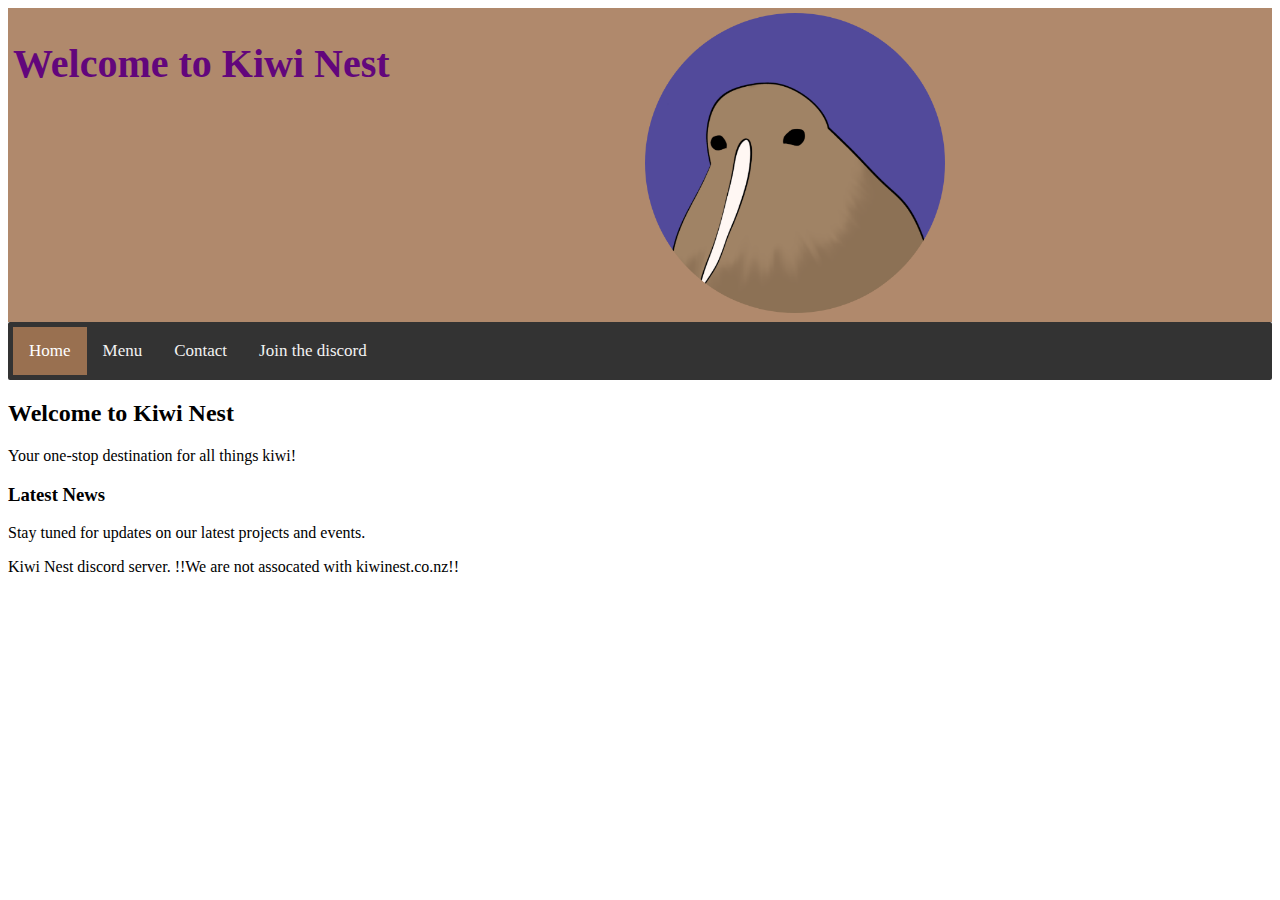
<file: index.html>
<!DOCTYPE html>
<html lang="en">
    <head>
        <meta charset="UTF-8">
        <meta name="viewport" content="width=device-width, initial-scale=1.0">
        <title>Kiwi Nest</title>
        <link rel="icon" href="circle-default.png" type="image/png">
        <link rel="stylesheet" href="styles.css">
    </head>
	<body>
		<main>
			<header id="home">
				<div id="header_container">
					<div id="header_text" class="column">
						<h1 id="header_h1">Welcome to Kiwi Nest</h1>
					</div>
					<div id="header_img" class="column">
						<img id="header_logo" src="circle-default.png" alt="Kiwi Nest Logo">
					</div>
				</div>
			</header>
			<div class="topnav">
				<a class="active" href="#home">Home</a>
				<a href="./menu.html">Menu</a>
				<a href="./contact.html">Contact</a>
				<a href="https://discord.gg/TJKHw5nMSc">Join the discord</a>
            </div>
            <section class="hero">
                <h2>Welcome to Kiwi Nest</h2>
                <p>Your one-stop destination for all things kiwi!</p>
            </section>

            <section class="content">
                <h3>Latest News</h3>
                <p>Stay tuned for updates on our latest projects and events.</p>
            </section>
        </main>

    <footer>
        <p>Kiwi Nest discord server. !!We are not assocated with kiwinest.co.nz!!</p>
    </footer>
</file>
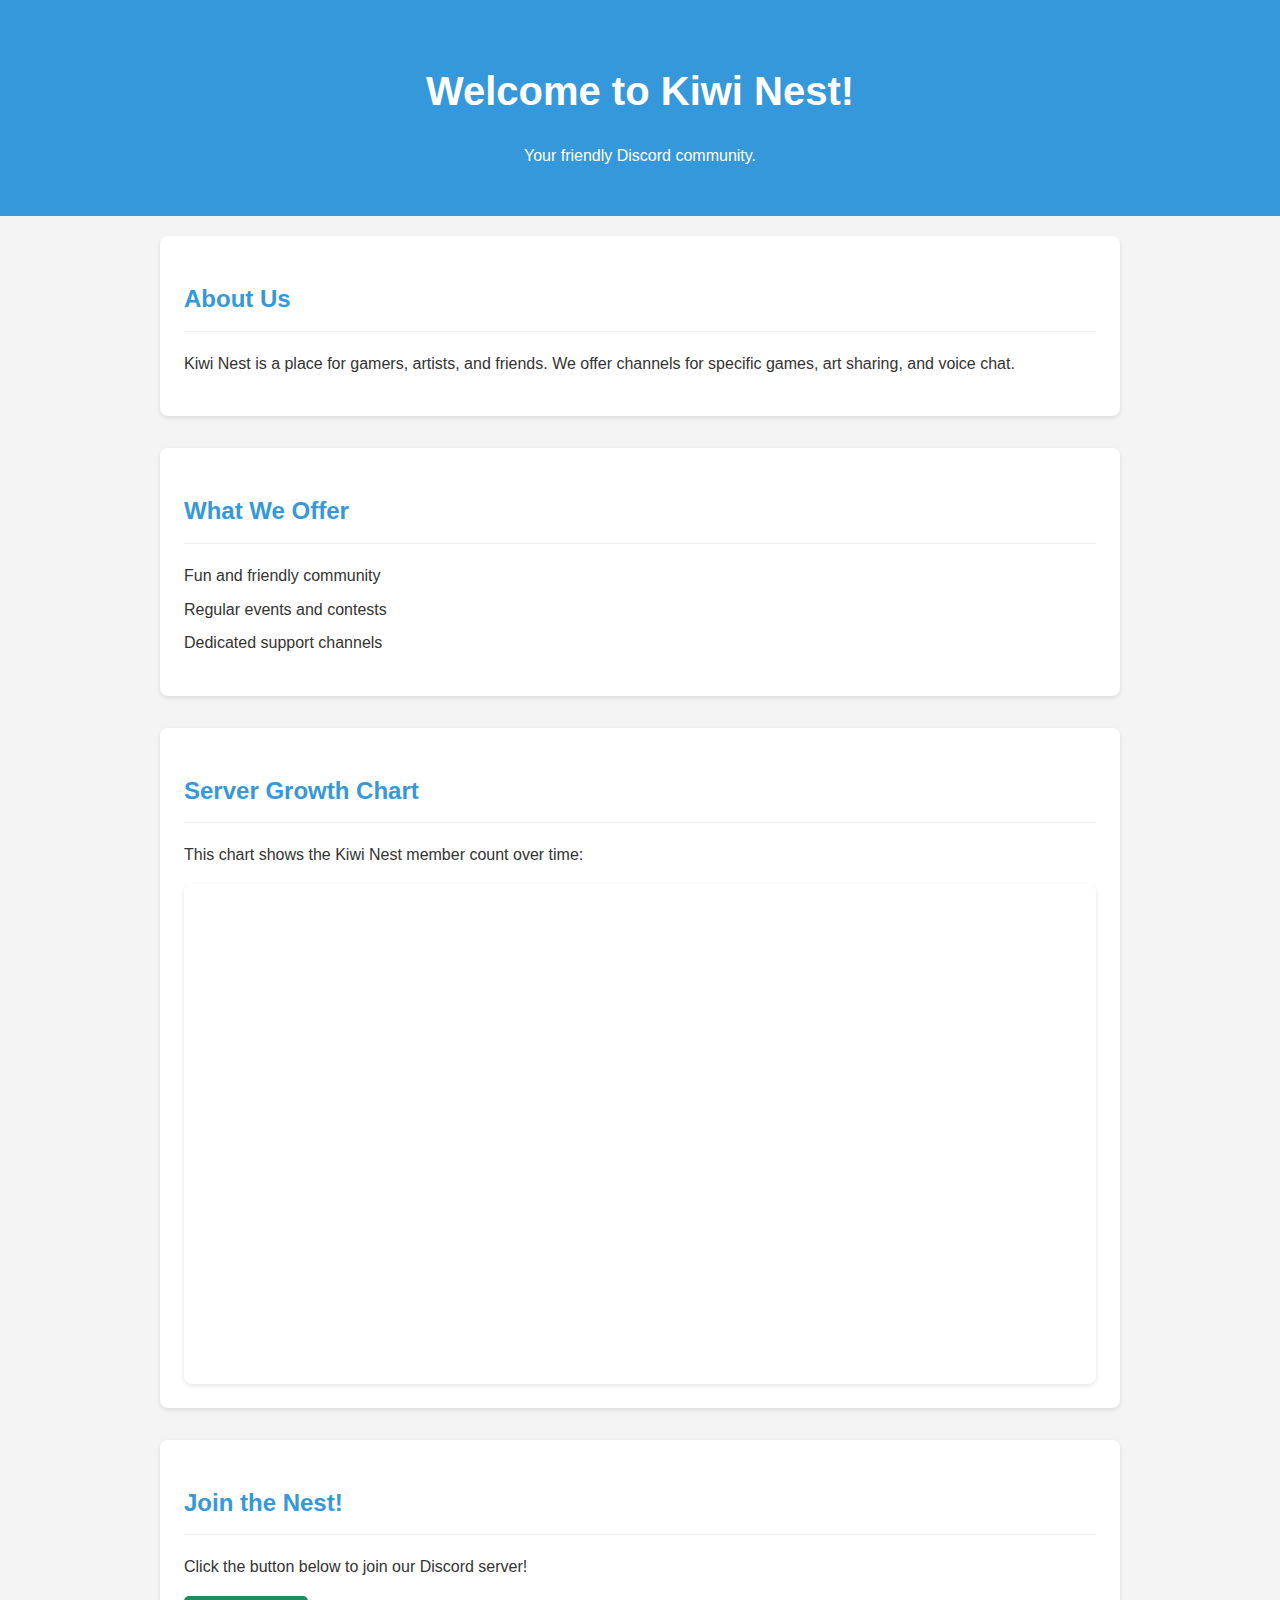
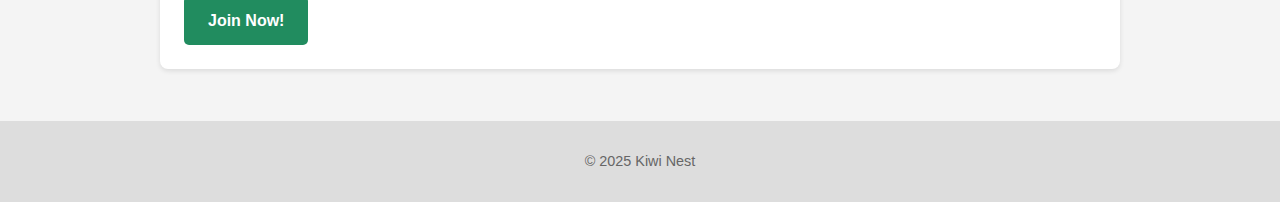
<file: Index2.html>
<!DOCTYPE html>
<html lang="en"> 
<head> 
    <meta charset="UTF-8"> 
    <meta name="viewport" content="width=device-width, initial-scale=1.0"> 
    <title>Kiwi Nest - Discord Server</title> 
    <link rel="stylesheet" href="style.css"> 
    <link rel="icon" href="circle-default.png" type="image/png">

    <!-- Open Graph Meta -->
    <meta property="og:title" content="Kiwi Nest - Discord Server">
    <meta property="og:description" content="A friendly Discord community for gamers, artists, and friends. Join us!">
    <meta property="og:image" content="link-to-your-preview-image.jpg">
    <meta property="og:url" content="https://yourdomain.com">

    <!-- amCharts Resources -->
    <script src="https://cdn.amcharts.com/lib/5/index.js"></script>
    <script src="https://cdn.amcharts.com/lib/5/xy.js"></script>
    <script src="https://cdn.amcharts.com/lib/5/stock.js"></script>
    <script src="https://cdn.amcharts.com/lib/5/themes/Animated.js"></script>
</head> 
<body> 
    <header> 
        <h1>Welcome to Kiwi Nest!</h1> 
        <p>Your friendly Discord community.</p> 
    </header> 

    <main> 
        <section id="about"> 
            <h2>About Us</h2> 
            <p>Kiwi Nest is a place for gamers, artists, and friends. We offer channels for specific games, art sharing, and voice chat.</p> 
        </section> 

        <section id="features"> 
            <h2>What We Offer</h2> 
            <ul> 
                <li>Fun and friendly community</li> 
                <li>Regular events and contests</li> 
                <li>Dedicated support channels</li> 
            </ul> 
        </section> 

        <!-- Stock Chart Section -->
        <section id="stock-chart"> 
            <h2>Server Growth Chart</h2> 
            <p>This chart shows the Kiwi Nest member count over time:</p> 
            <div id="chartdiv"></div> 
        </section> 

        <section id="join"> 
            <h2>Join the Nest!</h2> 
            <p>Click the button below to join our Discord server!</p> 
            <a href="https://discord.gg/YOUR_INVITE_CODE" class="join-button" target="_blank" rel="noopener">Join Now!</a> 
        </section> 
    </main> 

    <footer> 
        <p>&copy; 2025 Kiwi Nest</p> 
    </footer> 

    <!-- Load external JS -->
    <script src="chart.js"></script>
</body> 
</html>
</file>
<file: styles.css>
/*****************Styles header elements*****************/

#header_h1 {
	text-align: left;
	color: #62067c;
}

#header_h3 {
	text-align: left;
	color: #62067c;
	font-size: 40px;
}

header {
	background-color:#b0896c;
}

#header_text {
	font-size: 20px;
	width: 100%;
}

#header_logo {
	width: 100%;
	max-height: 300px;
	max-width: 300px;
	min-width: 100px;
}

.column {
	flex: 50%;
	padding: 5px;
}

#header_container {
	display: flex;
}

/*****************Styles Nav*****************/

.topnav {
	overflow: hidden;
	background-color: #333;
	border: #333 solid 5px;
	border-radius: 2px;
	position: sticky;
	top: 0;
}

.topnav a {
	float: left;
	color: #f2f2f2;
	text-align: center;
	padding: 14px 16px;
	text-decoration: none;
	font-size: 17px;
}

.topnav a:hover {
	background-color: #ddd;
	color: black;
}

.topnav a.active {
	background-color: #997050;
	color: white;
}
</file>
<file: style.css>
html {
    scroll-behavior: smooth;
}

body {
    font-family: sans-serif;
    margin: 0;
    padding: 0;
    background-color: #f4f4f4;
    color: #333;
    line-height: 1.6;
}

header {
    background-color: #3498db;
    color: white;
    text-align: center;
    padding: 2em 0;
}

header h1 {
    font-size: 2.5em;
    margin-bottom: 0.5em;
}

main {
    padding: 20px;
    max-width: 960px;
    margin: 0 auto;
}

section {
    margin-bottom: 2em;
    padding: 1.5em;
    background-color: white;
    border-radius: 8px;
    box-shadow: 0 2px 5px rgba(0, 0, 0, 0.1);
}

section h2 {
    color: #3498db;
    margin-bottom: 0.8em;
    border-bottom: 1px solid #eee;
    padding-bottom: 0.5em;
}

ul {
    list-style: none;
    padding: 0;
}

li {
    margin-bottom: 0.5em;
    transition: color 0.3s ease;
}

li:hover {
    color: #3498db;
}

.join-button {
    display: inline-block;
    background-color: #218c5f;
    color: white;
    padding: 12px 24px;
    text-decoration: none;
    border-radius: 5px;
    font-weight: bold;
    transition: background-color 0.3s ease;
}

.join-button:hover {
    background-color: #196b48;
}

#chartdiv {
    width: 100%;
    height: 500px;
    margin-top: 1em;
    border-radius: 8px;
    background: white;
    box-shadow: 0 2px 5px rgba(0, 0, 0, 0.1);
}

footer {
    text-align: center;
    padding: 1em 0;
    background-color: #ddd;
    font-size: 0.9em;
    color: #666;
}

@media (max-width: 768px) {
    main {
        padding: 10px;
    }

    section {
        padding: 1em;
    }

    header h1 {
        font-size: 2em;
    }
}
</file>
